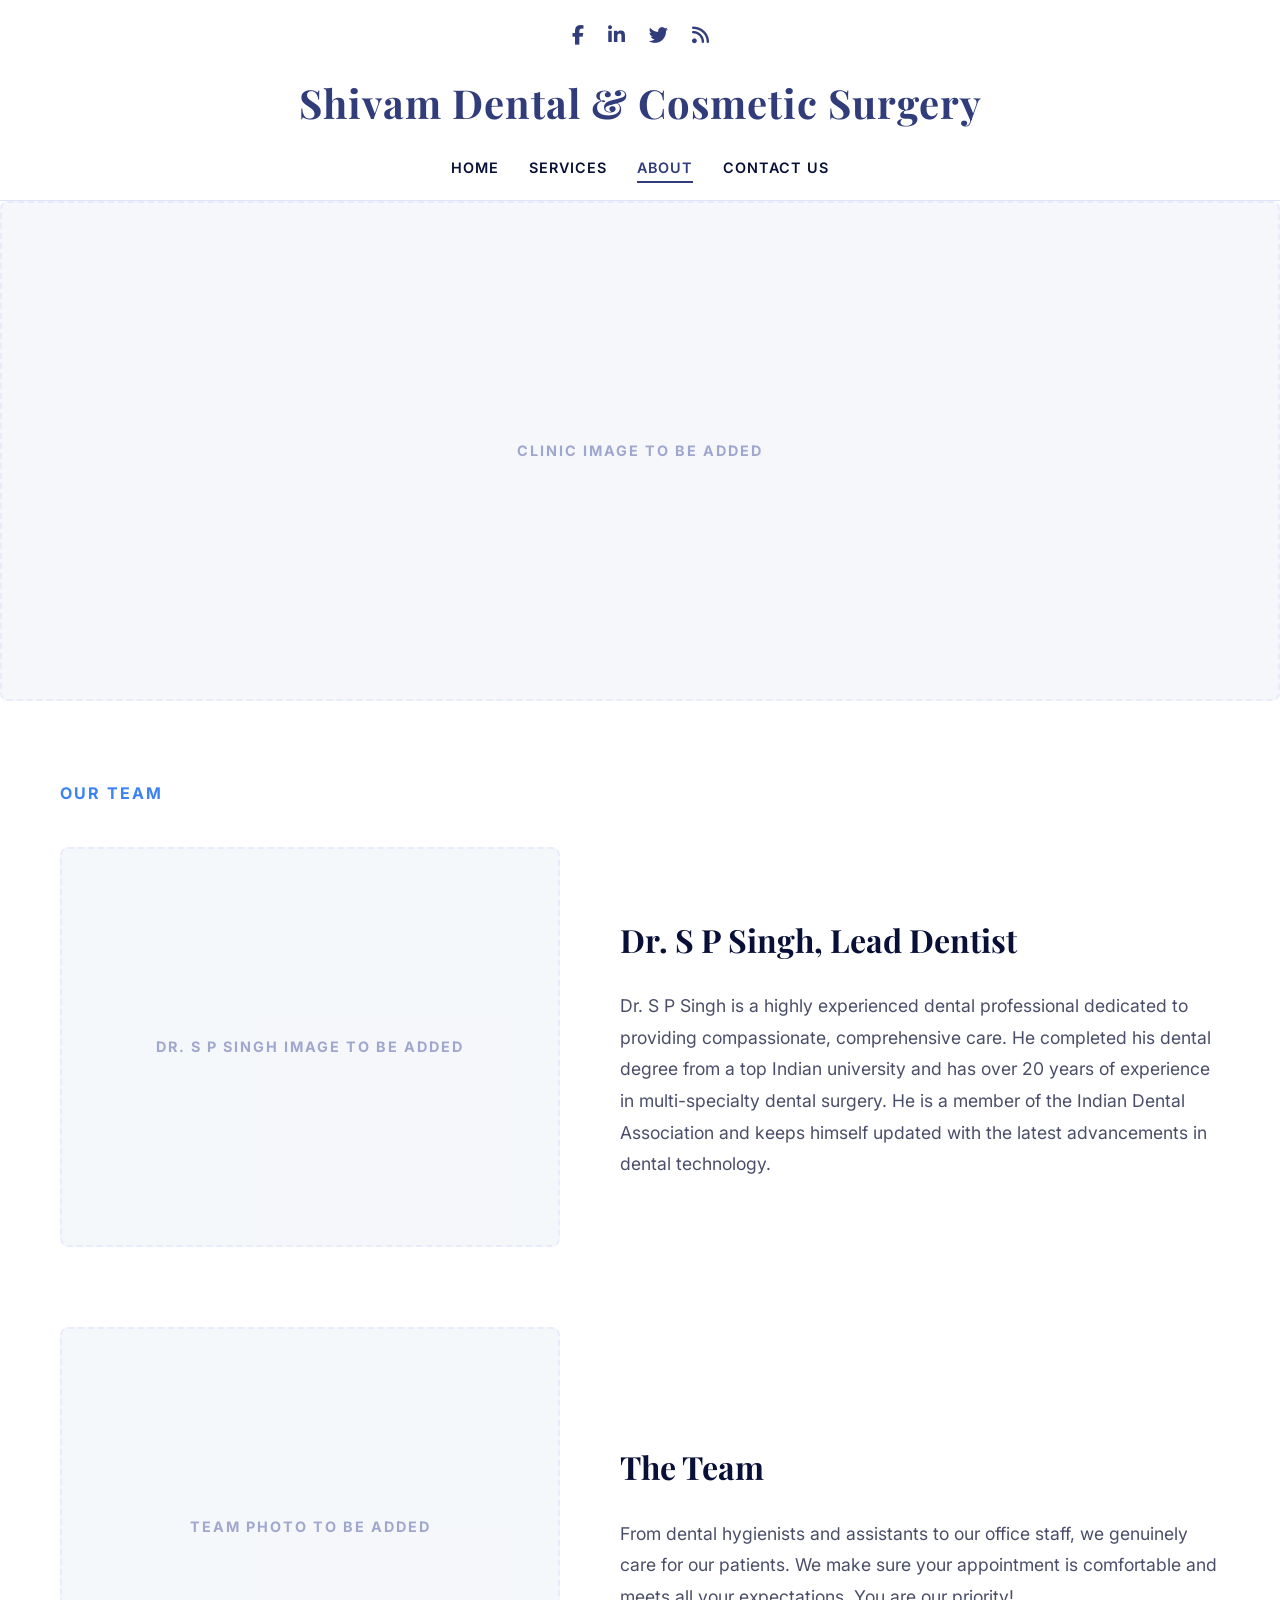
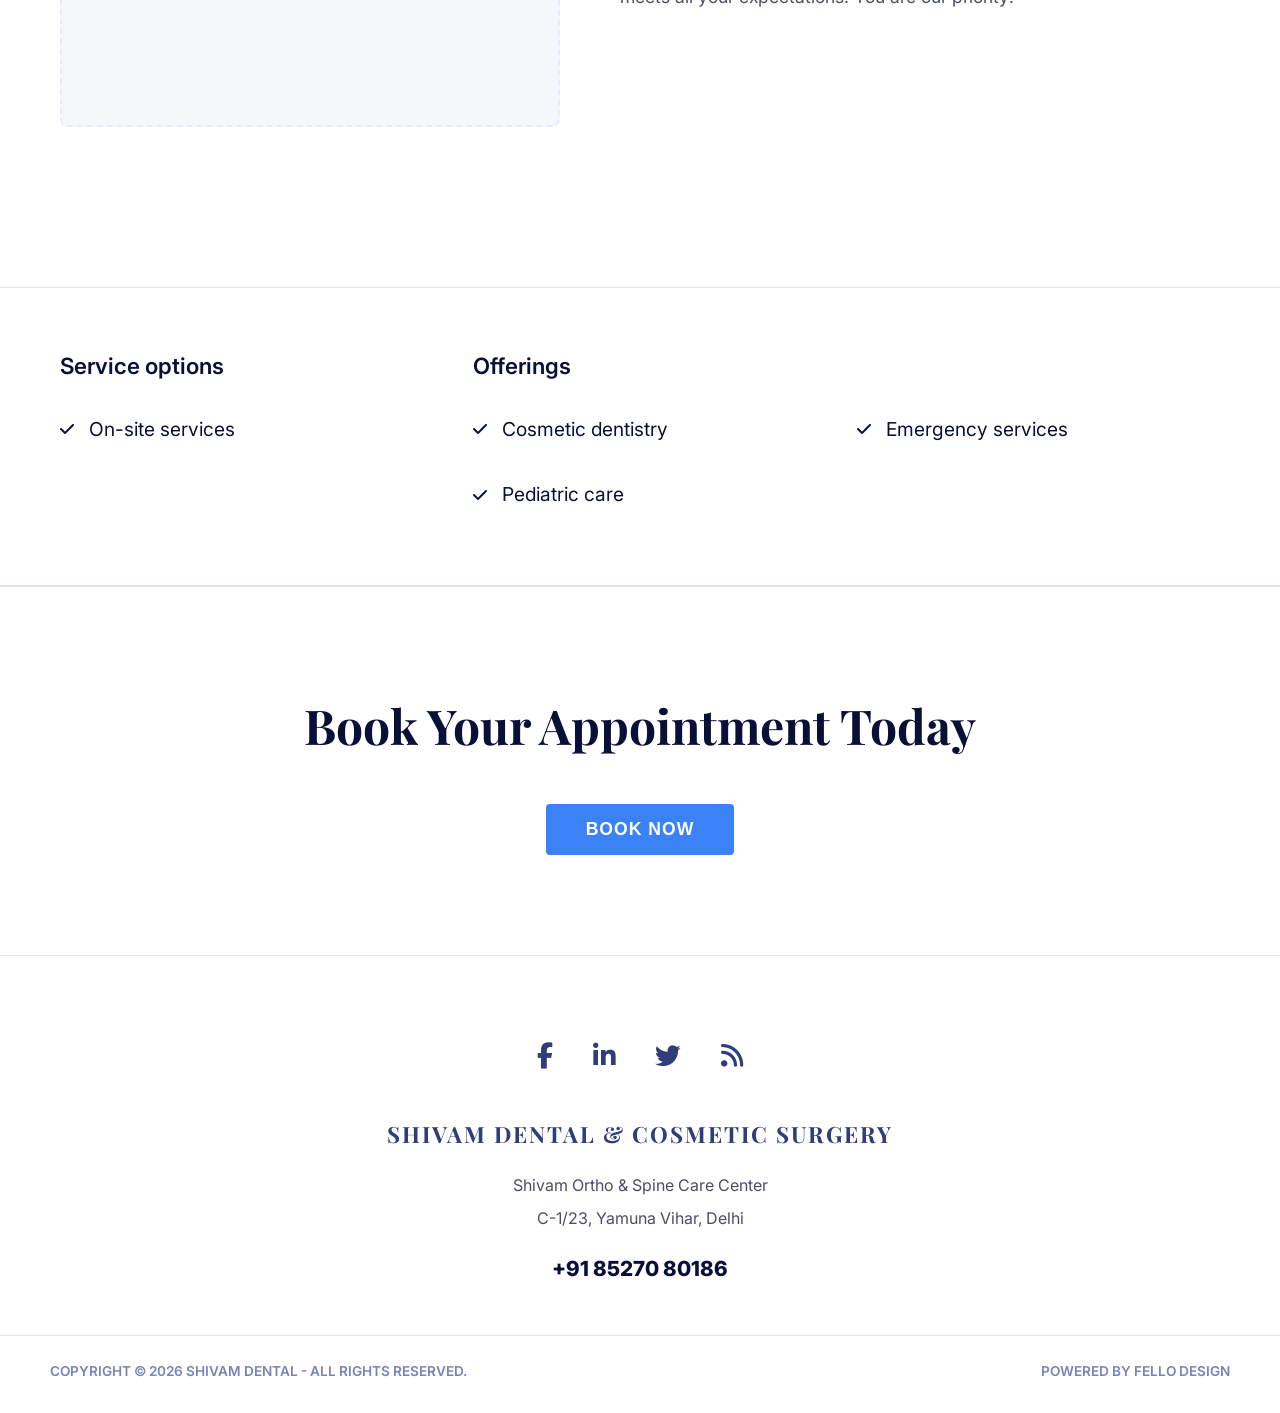
<file: about.html>
<!DOCTYPE html>
<html lang="en">

<head>
    <meta charset="UTF-8">
    <meta name="viewport" content="width=device-width, initial-scale=1.0">
    <title>About Us | Shivam Dental & Cosmetic Surgery</title>
    <meta name="description"
        content="Meet our team of experienced dental professionals led by Dr. S P Singh at Shivam Dental & Cosmetic Surgery, Yamuna Vihar, Delhi.">
    <link rel="stylesheet" href="styles.css">
    <link rel="preconnect" href="https://fonts.googleapis.com">
    <link rel="preconnect" href="https://fonts.gstatic.com" crossorigin>
    <link
        href="https://fonts.googleapis.com/css2?family=Playfair+Display:ital,wght@0,400..900;1,400..900&family=Inter:wght@300;400;500;600&display=swap"
        rel="stylesheet">
    <link rel="stylesheet" href="https://cdnjs.cloudflare.com/ajax/libs/font-awesome/6.5.1/css/all.min.css">
</head>

<body>
    <header>
        <div class="top-bar">
            <div class="social-icons">
                <a href="#"><i class="fab fa-facebook-f"></i></a>
                <a href="#"><i class="fab fa-linkedin-in"></i></a>
                <a href="#"><i class="fab fa-twitter"></i></a>
                <a href="#"><i class="fas fa-rss"></i></a>
            </div>
        </div>
        <div class="logo-container">
            <h1 class="logo">Shivam Dental & Cosmetic Surgery</h1>
        </div>
        <nav>
            <ul>
                <li><a href="index.html">HOME</a></li>
                <li><a href="services.html">SERVICES</a></li>
                <li><a href="about.html" class="active">ABOUT</a></li>
                <li><a href="contact.html">CONTACT US</a></li>
            </ul>
        </nav>
    </header>

    <main class="about-page">
        <section class="about-hero">
            <div class="full-img-container">
                <div class="image-placeholder">
                    <span>CLINIC IMAGE TO BE ADDED</span>
                </div>
            </div>
        </section>

        <section class="team-section">
            <div class="container">
                <h5 class="section-label">OUR TEAM</h5>

                <div class="profile-row">
                    <div class="profile-img">
                        <div class="image-placeholder">
                            <span>DR. S P SINGH IMAGE TO BE ADDED</span>
                        </div>
                    </div>
                    <div class="profile-text">
                        <h3>Dr. S P Singh, Lead Dentist</h3>
                        <p>Dr. S P Singh is a highly experienced dental professional dedicated to providing
                            compassionate,
                            comprehensive care. He completed his dental degree from a top Indian university and has over
                            20
                            years of experience in multi-specialty dental surgery. He is a member of the Indian Dental
                            Association
                            and keeps himself updated with the latest advancements in dental technology.</p>
                    </div>
                </div>

                <div class="profile-row">
                    <div class="profile-img">
                        <div class="image-placeholder">
                            <span>TEAM PHOTO TO BE ADDED</span>
                        </div>
                    </div>
                    <div class="profile-text">
                        <h3>The Team</h3>
                        <p>From dental hygienists and assistants to our office staff, we genuinely care for our
                            patients.
                            We make sure your appointment is comfortable and meets all your expectations. You are our
                            priority!</p>
                    </div>
                </div>
            </div>
        </section>

        <section class="offerings-section">
            <div class="container">
                <div class="offerings-grid">
                    <div class="offerings-column">
                        <h4>Service options</h4>
                        <ul class="check-list">
                            <li><i class="fas fa-check"></i> On-site services</li>
                        </ul>
                    </div>
                    <div class="offerings-column">
                        <h4>Offerings</h4>
                        <ul class="check-list grid-li">
                            <li><i class="fas fa-check"></i> Cosmetic dentistry</li>
                            <li><i class="fas fa-check"></i> Emergency services</li>
                            <li><i class="fas fa-check"></i> Pediatric care</li>
                        </ul>
                    </div>
                </div>
            </div>
        </section>

        <section class="book-now-cta">
            <div class="container text-center">
                <h2>Book Your Appointment Today</h2>
                <button class="btn-primary">BOOK NOW</button>
            </div>
        </section>
    </main>

    <footer>
        <div class="footer-social">
            <a href="#"><i class="fab fa-facebook-f"></i></a>
            <a href="#"><i class="fab fa-linkedin-in"></i></a>
            <a href="#"><i class="fab fa-twitter"></i></a>
            <a href="#"><i class="fas fa-rss"></i></a>
        </div>
        <div class="footer-info">
            <h3>SHIVAM DENTAL & COSMETIC SURGERY</h3>
            <p>Shivam Ortho & Spine Care Center</p>
            <p>C-1/23, Yamuna Vihar, Delhi</p>
            <p class="phone">+91 85270 80186</p>
        </div>
        <div class="footer-bottom">
            <p>COPYRIGHT &copy; 2026 SHIVAM DENTAL - ALL RIGHTS RESERVED.</p>
            <p>POWERED BY FELLO DESIGN</p>
        </div>
    </footer>
</body>

</html>
</file>
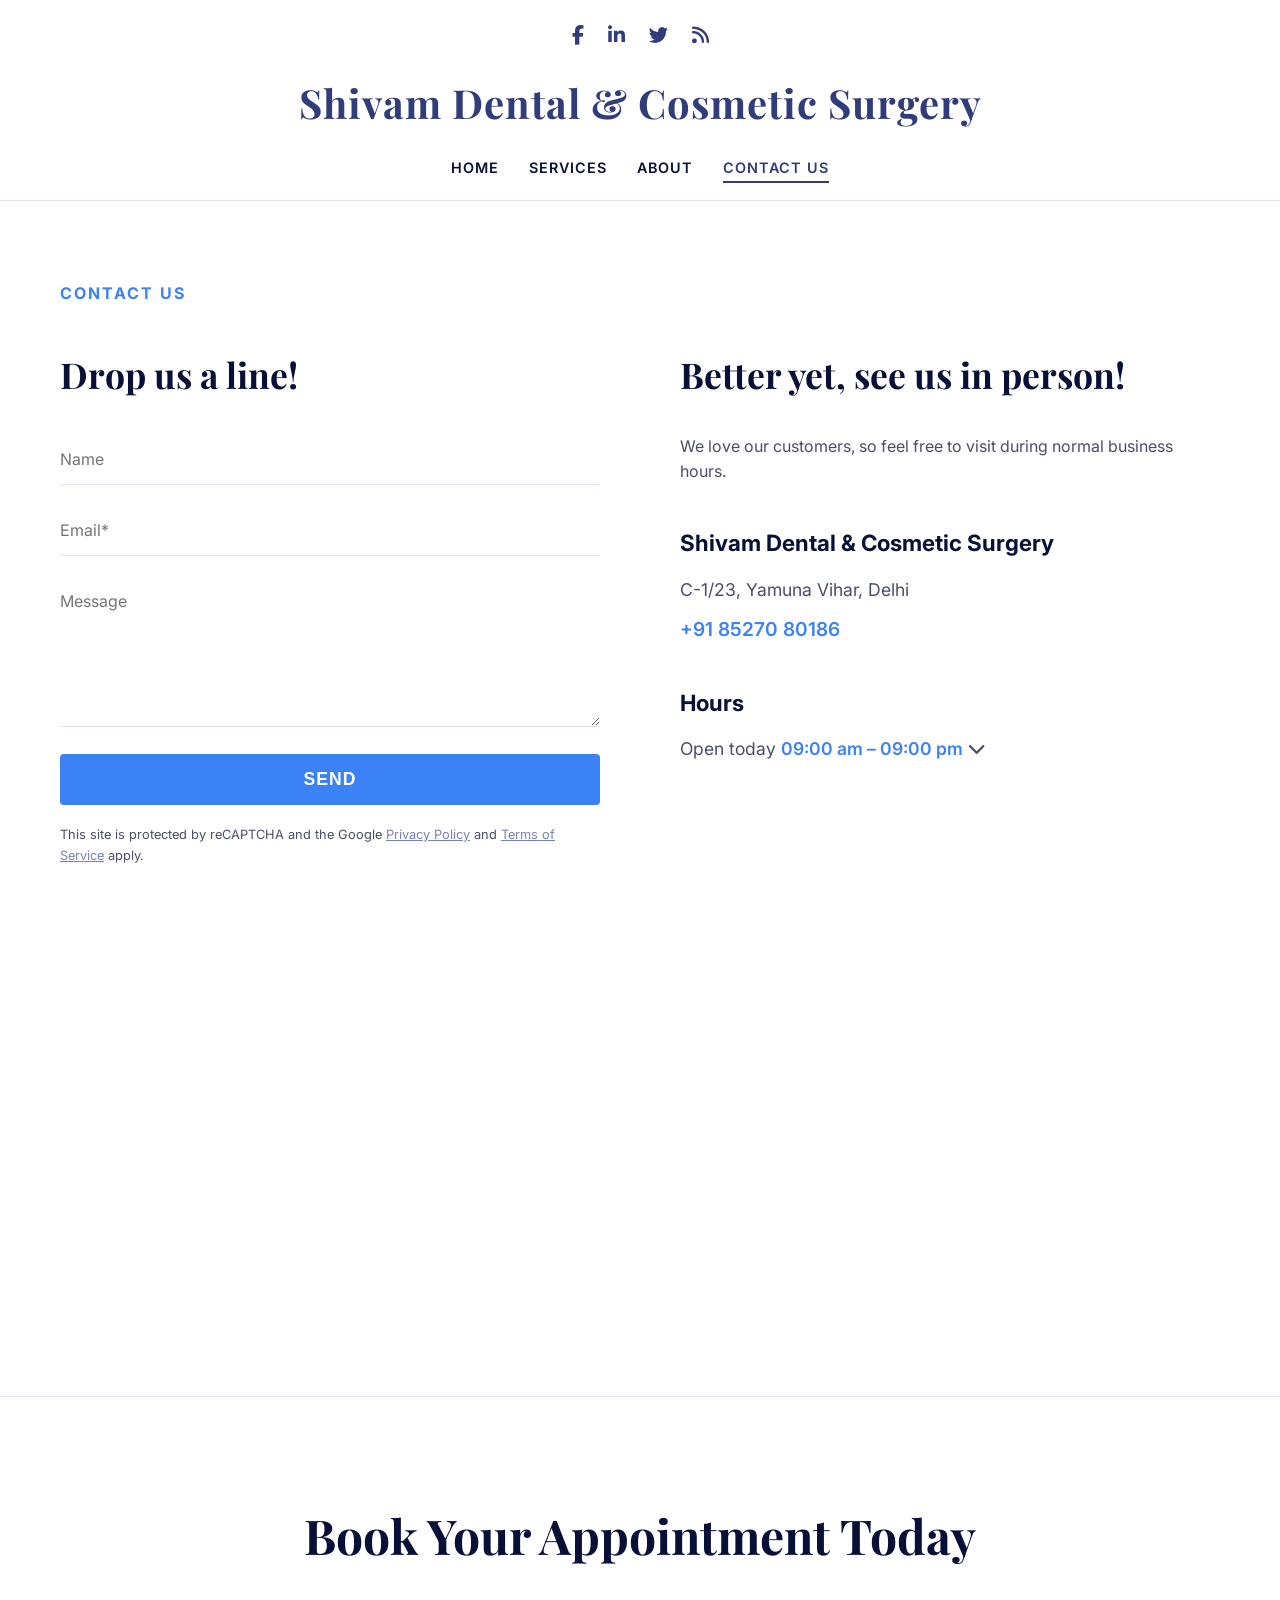
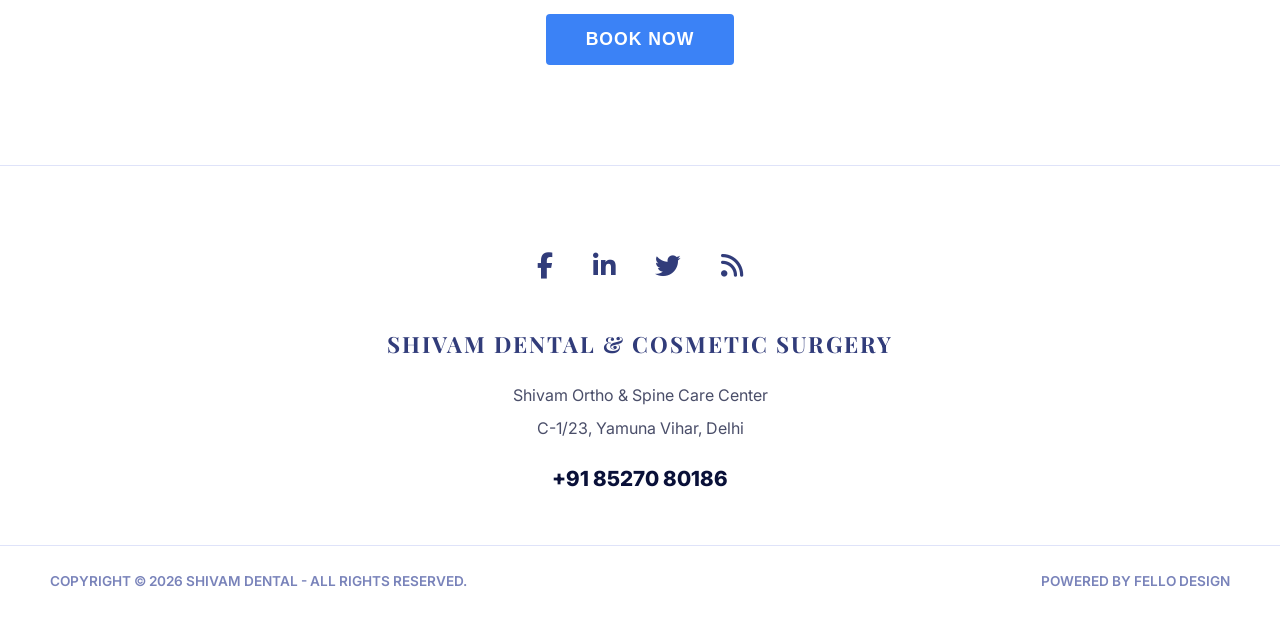
<file: contact.html>
<!DOCTYPE html>
<html lang="en">

<head>
    <meta charset="UTF-8">
    <meta name="viewport" content="width=device-width, initial-scale=1.0">
    <title>Contact Us | Shivam Dental & Cosmetic Surgery</title>
    <meta name="description"
        content="Contact Shivam Dental & Cosmetic Surgery in Yamuna Vihar, Delhi. Drop us a line or visit our clinic for expert dental care.">
    <link rel="stylesheet" href="styles.css">
    <link rel="preconnect" href="https://fonts.googleapis.com">
    <link rel="preconnect" href="https://fonts.gstatic.com" crossorigin>
    <link
        href="https://fonts.googleapis.com/css2?family=Playfair+Display:ital,wght@0,400..900;1,400..900&family=Inter:wght@300;400;500;600&display=swap"
        rel="stylesheet">
    <link rel="stylesheet" href="https://cdnjs.cloudflare.com/ajax/libs/font-awesome/6.5.1/css/all.min.css">
</head>

<body>
    <header>
        <div class="top-bar">
            <div class="social-icons">
                <a href="#"><i class="fab fa-facebook-f"></i></a>
                <a href="#"><i class="fab fa-linkedin-in"></i></a>
                <a href="#"><i class="fab fa-twitter"></i></a>
                <a href="#"><i class="fas fa-rss"></i></a>
            </div>
        </div>
        <div class="logo-container">
            <h1 class="logo">Shivam Dental & Cosmetic Surgery</h1>
        </div>
        <nav>
            <ul>
                <li><a href="index.html">HOME</a></li>
                <li><a href="services.html">SERVICES</a></li>
                <li><a href="about.html">ABOUT</a></li>
                <li><a href="contact.html" class="active">CONTACT US</a></li>
            </ul>
        </nav>
    </header>

    <main class="contact-page">
        <section class="contact-content">
            <div class="container">
                <h5 class="section-label">CONTACT US</h5>
                <div class="contact-grid">
                    <div class="contact-form-side">
                        <h2>Drop us a line!</h2>
                        <form class="drop-line-form">
                            <div class="form-group">
                                <input type="text" placeholder="Name" required>
                            </div>
                            <div class="form-group">
                                <input type="email" placeholder="Email*" required>
                            </div>
                            <div class="form-group">
                                <textarea placeholder="Message" rows="6" required></textarea>
                            </div>
                            <button type="submit" class="btn-primary btn-block">SEND</button>
                        </form>
                        <p class="recaptcha-text">This site is protected by reCAPTCHA and the Google <a href="#">Privacy
                                Policy</a> and <a href="#">Terms of Service</a> apply.</p>
                    </div>

                    <div class="contact-info-side">
                        <h2>Better yet, see us in person!</h2>
                        <p>We love our customers, so feel free to visit during normal business hours.</p>

                        <div class="info-block">
                            <h3>Shivam Dental & Cosmetic Surgery</h3>
                            <p>C-1/23, Yamuna Vihar, Delhi</p>
                            <a href="tel:+918527080186" class="phone-link">+91 85270 80186</a>
                        </div>

                        <div class="hours-block">
                            <h3>Hours</h3>
                            <p>Open today <span class="time-span">09:00 am – 09:00 pm</span> <i
                                    class="fas fa-chevron-down"></i></p>
                        </div>
                    </div>
                </div>
            </div>
        </section>

        <section class="map-section">
            <iframe src="https://maps.google.com/maps?q=Shivam+Dental+Clinic+Yamuna+Vihar+Delhi&hl=en&z=16&output=embed"
                width="100%" height="450" style="border:0;" allowfullscreen="" loading="lazy"
                referrerpolicy="no-referrer-when-downgrade">
            </iframe>
        </section>

        <section class="book-now-cta">
            <div class="container text-center">
                <h2>Book Your Appointment Today</h2>
                <button class="btn-primary">BOOK NOW</button>
            </div>
        </section>
    </main>

    <footer>
        <div class="footer-social">
            <a href="#"><i class="fab fa-facebook-f"></i></a>
            <a href="#"><i class="fab fa-linkedin-in"></i></a>
            <a href="#"><i class="fab fa-twitter"></i></a>
            <a href="#"><i class="fas fa-rss"></i></a>
        </div>
        <div class="footer-info">
            <h3>SHIVAM DENTAL & COSMETIC SURGERY</h3>
            <p>Shivam Ortho & Spine Care Center</p>
            <p>C-1/23, Yamuna Vihar, Delhi</p>
            <p class="phone">+91 85270 80186</p>
        </div>
        <div class="footer-bottom">
            <p>COPYRIGHT &copy; 2026 SHIVAM DENTAL - ALL RIGHTS RESERVED.</p>
            <p>POWERED BY FELLO DESIGN</p>
        </div>
    </footer>
</body>

</html>
</file>
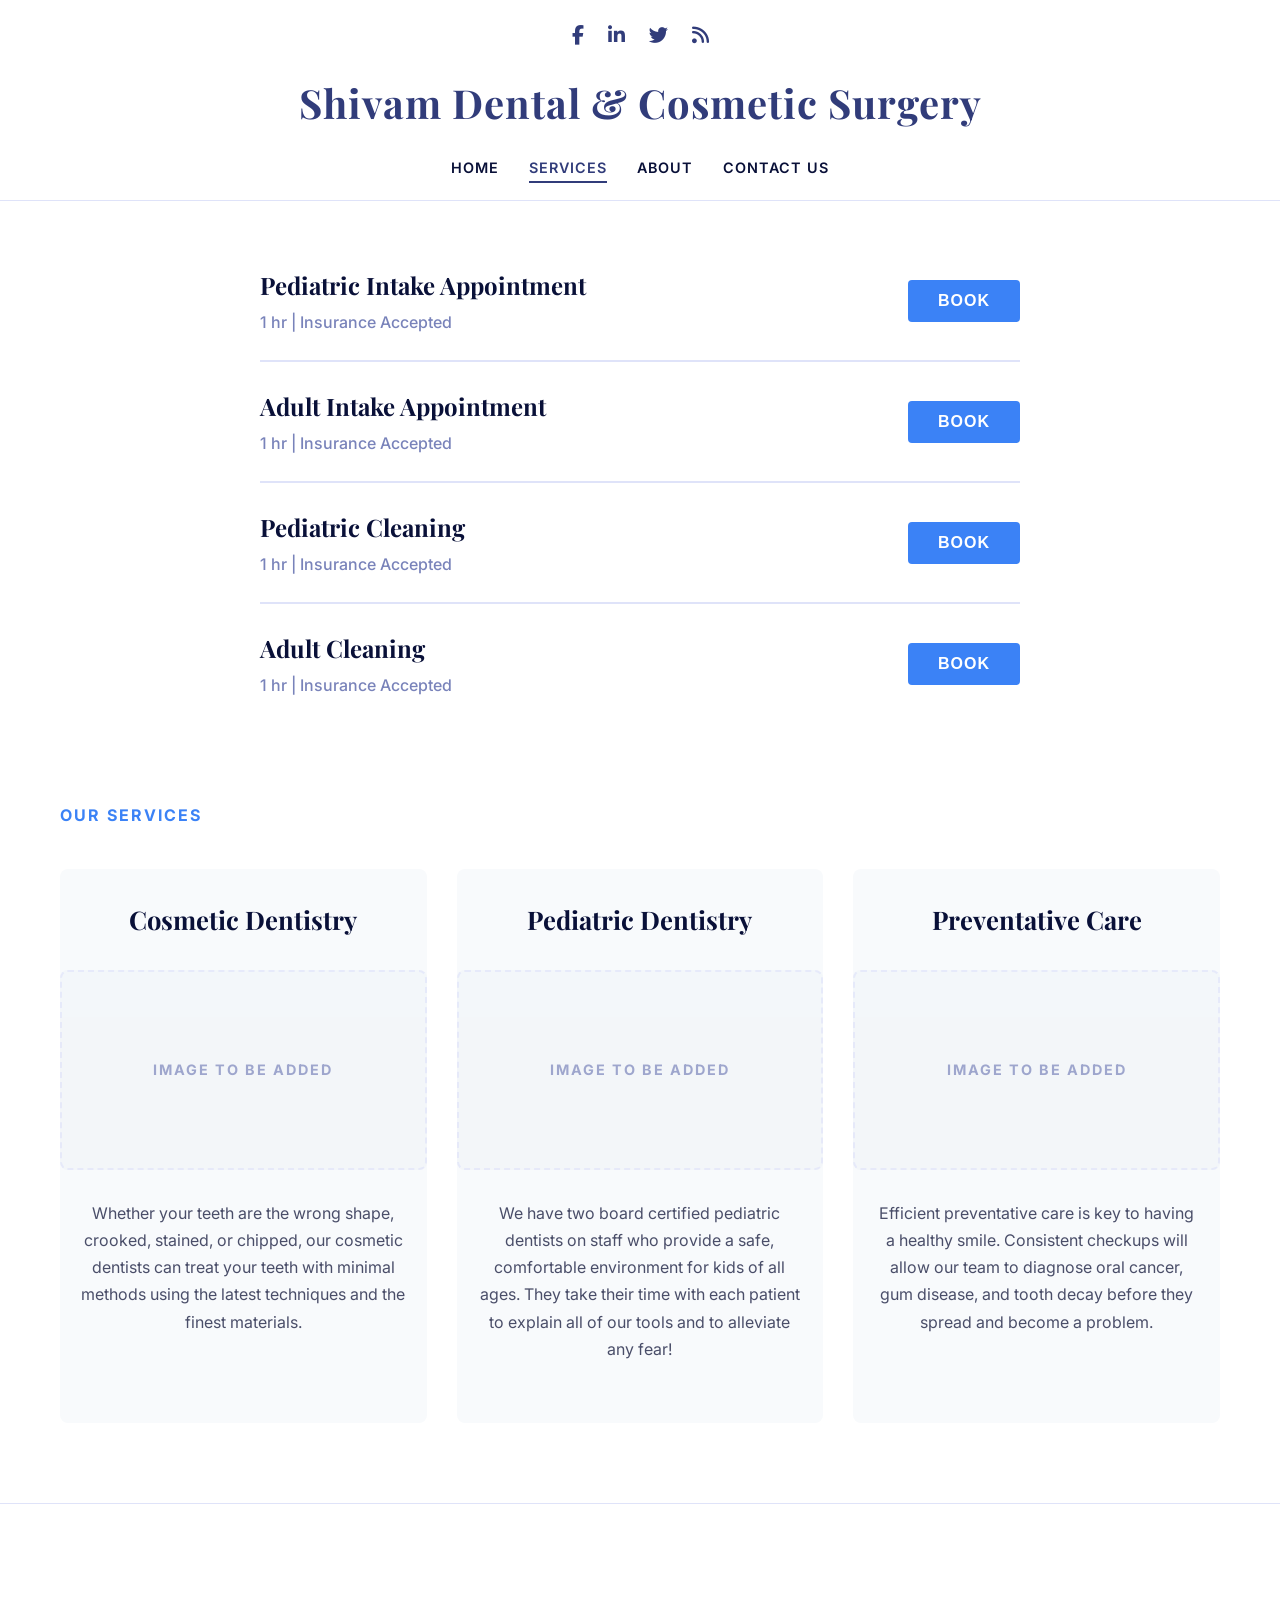
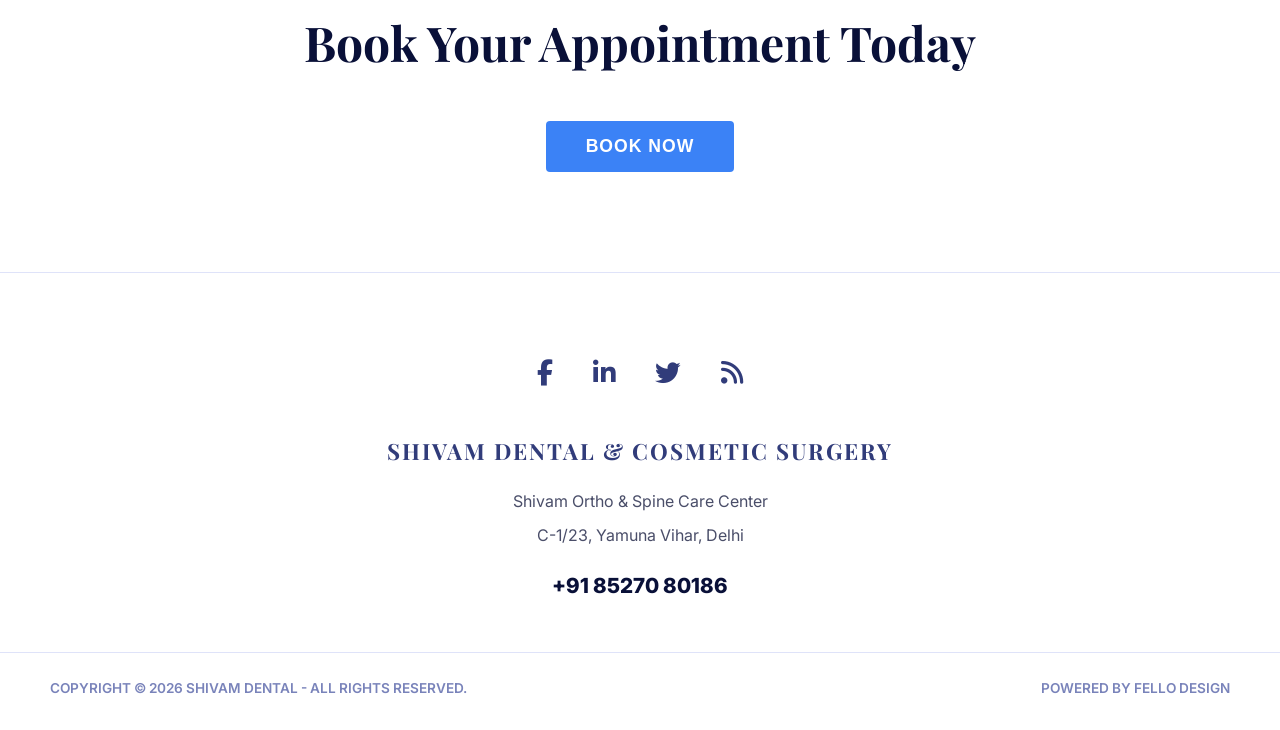
<file: services.html>
<!DOCTYPE html>
<html lang="en">

<head>
    <meta charset="UTF-8">
    <meta name="viewport" content="width=device-width, initial-scale=1.0">
    <title>Our Services | Shivam Dental & Cosmetic Surgery</title>
    <meta name="description"
        content="Comprehensive dental services including pediatric dental care, cosmetic dentistry, and preventative treatments at Shivam Dental, Yamuna Vihar, Delhi.">
    <link rel="stylesheet" href="styles.css">
    <link rel="preconnect" href="https://fonts.googleapis.com">
    <link rel="preconnect" href="https://fonts.gstatic.com" crossorigin>
    <link
        href="https://fonts.googleapis.com/css2?family=Playfair+Display:ital,wght@0,400..900;1,400..900&family=Inter:wght@300;400;500;600&display=swap"
        rel="stylesheet">
    <link rel="stylesheet" href="https://cdnjs.cloudflare.com/ajax/libs/font-awesome/6.5.1/css/all.min.css">
</head>

<body>
    <header>
        <div class="top-bar">
            <div class="social-icons">
                <a href="#"><i class="fab fa-facebook-f"></i></a>
                <a href="#"><i class="fab fa-linkedin-in"></i></a>
                <a href="#"><i class="fab fa-twitter"></i></a>
                <a href="#"><i class="fas fa-rss"></i></a>
            </div>
        </div>
        <div class="logo-container">
            <h1 class="logo">Shivam Dental & Cosmetic Surgery</h1>
        </div>
        <nav>
            <ul>
                <li><a href="index.html">HOME</a></li>
                <li><a href="services.html" class="active">SERVICES</a></li>
                <li><a href="about.html">ABOUT</a></li>
                <li><a href="contact.html">CONTACT US</a></li>
            </ul>
        </nav>
    </header>

    <main class="services-page">
        <section class="appointments-list">
            <div class="container container-narrow">
                <div class="appointment-row">
                    <div class="info">
                        <h3>Pediatric Intake Appointment</h3>
                        <p>1 hr | Insurance Accepted</p>
                    </div>
                    <button class="btn-book">BOOK</button>
                </div>
                <div class="appointment-row">
                    <div class="info">
                        <h3>Adult Intake Appointment</h3>
                        <p>1 hr | Insurance Accepted</p>
                    </div>
                    <button class="btn-book">BOOK</button>
                </div>
                <div class="appointment-row">
                    <div class="info">
                        <h3>Pediatric Cleaning</h3>
                        <p>1 hr | Insurance Accepted</p>
                    </div>
                    <button class="btn-book">BOOK</button>
                </div>
                <div class="appointment-row">
                    <div class="info">
                        <h3>Adult Cleaning</h3>
                        <p>1 hr | Insurance Accepted</p>
                    </div>
                    <button class="btn-book">BOOK</button>
                </div>
            </div>
        </section>

        <section class="our-services-grid">
            <div class="container">
                <h5 class="section-label">OUR SERVICES</h5>
                <div class="services-cards">
                    <div class="service-detail-card">
                        <h3>Cosmetic Dentistry</h3>
                        <div class="img-box">
                            <div class="image-placeholder">
                                <span>IMAGE TO BE ADDED</span>
                            </div>
                        </div>
                        <div class="text-box">
                            <p>Whether your teeth are the wrong shape, crooked, stained, or chipped, our cosmetic
                                dentists can treat your teeth with minimal methods using the latest techniques and the
                                finest materials.</p>
                        </div>
                    </div>
                    <div class="service-detail-card">
                        <h3>Pediatric Dentistry</h3>
                        <div class="img-box">
                            <div class="image-placeholder">
                                <span>IMAGE TO BE ADDED</span>
                            </div>
                        </div>
                        <div class="text-box">
                            <p>We have two board certified pediatric dentists on staff who provide a safe, comfortable
                                environment for kids of all ages. They take their time with each patient to explain all
                                of our tools and to alleviate any fear!</p>
                        </div>
                    </div>
                    <div class="service-detail-card">
                        <h3>Preventative Care</h3>
                        <div class="img-box">
                            <div class="image-placeholder">
                                <span>IMAGE TO BE ADDED</span>
                            </div>
                        </div>
                        <div class="text-box">
                            <p>Efficient preventative care is key to having a healthy smile. Consistent checkups will
                                allow our team to diagnose oral cancer, gum disease, and tooth decay before they spread
                                and become a problem.</p>
                        </div>
                    </div>
                </div>
            </div>
        </section>

        <section class="book-now-cta">
            <div class="container text-center">
                <h2>Book Your Appointment Today</h2>
                <button class="btn-primary">BOOK NOW</button>
            </div>
        </section>
    </main>

    <footer>
        <div class="footer-social">
            <a href="#"><i class="fab fa-facebook-f"></i></a>
            <a href="#"><i class="fab fa-linkedin-in"></i></a>
            <a href="#"><i class="fab fa-twitter"></i></a>
            <a href="#"><i class="fas fa-rss"></i></a>
        </div>
        <div class="footer-info">
            <h3>SHIVAM DENTAL & COSMETIC SURGERY</h3>
            <p>Shivam Ortho & Spine Care Center</p>
            <p>C-1/23, Yamuna Vihar, Delhi</p>
            <p class="phone">+91 85270 80186</p>
        </div>
        <div class="footer-bottom">
            <p>COPYRIGHT &copy; 2026 SHIVAM DENTAL - ALL RIGHTS RESERVED.</p>
            <p>POWERED BY FELLO DESIGN</p>
        </div>
    </footer>
</body>

</html>
</file>
<file: styles.css>
:root {
    --primary: #313C7A;
    --secondary: #7983BA;
    --accent: #DFE3F9;
    --text-dark: #091038;
    --text-light: #4A4E69;
    --bg-soft: #E9E9E9;
    --white: #ffffff;
    --transition: all 0.3s cubic-bezier(0.19, 1, 0.22, 1);
}

* {
    margin: 0;
    padding: 0;
    box-sizing: border-box;
}

body {
    font-family: 'Inter', sans-serif;
    line-height: 1.6;
    color: var(--text-dark);
    background-color: var(--white);
    overflow-x: hidden;
}

h1,
h2,
h3,
h4 {
    font-family: 'Playfair Display', serif;
    font-weight: 700;
}

.container {
    max-width: 1200px;
    margin: 0 auto;
    padding: 0 20px;
}

/* Header */
header {
    padding: 20px 0;
    text-align: center;
    border-bottom: 1px solid var(--accent);
}

.top-bar {
    margin-bottom: 20px;
}

.social-icons a {
    color: var(--primary);
    margin: 0 10px;
    font-size: 1.2rem;
    transition: var(--transition);
}

.social-icons a:hover {
    color: var(--secondary);
    transform: translateY(-2px);
}

.logo {
    color: var(--primary);
    font-size: 2.5rem;
    margin-bottom: 20px;
    letter-spacing: 1px;
}

nav ul {
    list-style: none;
    display: flex;
    justify-content: center;
    gap: 30px;
    margin-top: 20px;
}

nav ul li a {
    text-decoration: none;
    color: var(--text-dark);
    font-size: 0.9rem;
    font-weight: 600;
    letter-spacing: 1px;
    padding-bottom: 5px;
    transition: var(--transition);
}

nav ul li a.active {
    border-bottom: 2px solid var(--primary);
    color: var(--primary);
}

nav ul li a:hover {
    color: var(--primary);
}

/* Navigation */
nav {
    margin-top: 20px;
}

/* Hero Section */
.hero {
    margin-top: 20px;
}

.hero-image-wrapper {
    display: flex;
    align-items: center;
    justify-content: center;
    width: 100%;
}

.hero-image-wrapper img {
    max-height: 600px;
    object-fit: cover;
    width: 100%;
    transition: var(--transition);
}

.side-img {
    opacity: 0.7;
}

.main-img {
    z-index: 2;
    box-shadow: 0 10px 30px rgba(0, 0, 0, 0.1);
}

/* Booking Section */
.booking {
    text-align: center;
    padding: 60px 20px;
}

.booking h2 {
    font-size: 2.5rem;
    margin-bottom: 30px;
    color: var(--text-dark);
}

.btn-primary {
    background-color: var(--primary);
    color: var(--white);
    border: none;
    padding: 15px 40px;
    font-size: 1.1rem;
    font-weight: 600;
    letter-spacing: 1px;
    cursor: pointer;
    transition: var(--transition);
    border-radius: 4px;
}

.btn-primary:hover {
    background-color: var(--secondary);
    transform: translateY(-2px);
    box-shadow: 0 5px 15px rgba(49, 60, 122, 0.3);
}

/* Services Section */
.services {
    background-color: var(--accent);
    padding: 80px 0;
}

.services .container {
    display: grid;
    grid-template-columns: repeat(3, 1fr);
    gap: 40px;
}

.service-card {
    text-align: center;
    padding: 40px 20px;
    background: var(--white);
    border-radius: 12px;
    transition: var(--transition);
    box-shadow: 0 5px 15px rgba(0, 0, 0, 0.02);
}

.service-card:hover {
    transform: translateY(-8px);
    box-shadow: 0 15px 35px rgba(0, 0, 0, 0.08);
}

.icon-box {
    margin-bottom: 25px;
}

.icon-box img {
    width: 80px;
    height: 80px;
}

.service-card h3 {
    font-size: 1.6rem;
    margin-bottom: 20px;
    color: var(--primary);
}

.service-card p {
    color: var(--text-light);
    font-size: 1rem;
    line-height: 1.8;
}

/* Reviews Section */
.reviews {
    position: relative;
    padding: 100px 0;
    background-image: url('https://images.unsplash.com/photo-1629909613654-28a3a7c4d409?auto=format&fit=crop&q=80&w=2000');
    background-size: cover;
    background-position: center;
    background-attachment: fixed;
    text-align: center;
}

.reviews-overlay {
    position: absolute;
    top: 0;
    left: 0;
    width: 100%;
    height: 100%;
    background: rgba(9, 16, 56, 0.85);
    /* rgba version of --text-dark #091038 */
    z-index: 1;
}

.reviews .container {
    position: relative;
    z-index: 2;
}

.reviews h2 {
    color: var(--white);
    font-size: 2.8rem;
    margin-bottom: 60px;
}

.reviews-grid {
    display: grid;
    grid-template-columns: repeat(3, 1fr);
    gap: 30px;
}

.review-card {
    background: var(--white);
    padding: 40px 30px;
    border-radius: 12px;
    box-shadow: 0 10px 40px rgba(0, 0, 0, 0.2);
    transition: var(--transition);
}

.review-card:hover {
    transform: translateY(-10px);
}

.avatar {
    width: 70px;
    height: 70px;
    background: var(--accent);
    border-radius: 50%;
    display: flex;
    align-items: center;
    justify-content: center;
    margin: 0 auto 25px;
    font-weight: 800;
    color: var(--primary);
    font-size: 1.4rem;
}

.rating {
    color: #ffc107;
    margin-bottom: 18px;
    font-size: 1.2rem;
}

.review-card h4 {
    margin-bottom: 15px;
    font-size: 1.3rem;
    color: var(--primary);
}

.review-card p {
    font-style: italic;
    color: var(--text-light);
    margin-bottom: 25px;
    font-size: 1rem;
    line-height: 1.7;
}

.reviewer {
    display: block;
    font-size: 0.9rem;
    color: var(--secondary);
    font-weight: 600;
}

/* Subscribe Section */
.subscribe {
    padding: 100px 0;
    text-align: center;
    background: var(--bg-soft);
}

.subscribe h2 {
    font-size: 2.8rem;
    margin-bottom: 15px;
    color: var(--primary);
}

.subscribe p {
    color: var(--text-light);
    margin-bottom: 40px;
    font-size: 1.2rem;
}

.subscribe-form {
    display: flex;
    max-width: 650px;
    margin: 0 auto;
    gap: 15px;
}

.subscribe-form input {
    flex: 1;
    padding: 18px 25px;
    border: 2px solid var(--accent);
    border-radius: 6px;
    font-size: 1.1rem;
    outline: none;
    transition: var(--transition);
}

.subscribe-form input:focus {
    border-color: var(--primary);
}

/* Footer */
footer {
    padding: 80px 0 30px;
    text-align: center;
    background-color: var(--white);
    border-top: 1px solid var(--accent);
}

.footer-social {
    margin-bottom: 40px;
}

.footer-social a {
    color: var(--primary);
    margin: 0 18px;
    font-size: 1.6rem;
    transition: var(--transition);
}

.footer-social a:hover {
    color: var(--secondary);
    transform: translateY(-4px);
}

.footer-info {
    margin-bottom: 50px;
}

.footer-info h3 {
    color: var(--primary);
    font-size: 1.4rem;
    margin-bottom: 20px;
    letter-spacing: 2px;
}

.footer-info p {
    color: var(--text-light);
    font-size: 1rem;
    margin-bottom: 8px;
}

.footer-info .phone {
    color: var(--text-dark);
    font-weight: 800;
    font-size: 1.3rem;
    margin-top: 20px;
}

.footer-bottom {
    display: flex;
    justify-content: space-between;
    padding: 25px 50px 0;
    border-top: 1px solid var(--accent);
    font-size: 0.85rem;
    color: var(--secondary);
    font-weight: 600;
}

/* Responsive */
@media (max-width: 992px) {

    .services .container,
    .reviews-grid {
        grid-template-columns: repeat(2, 1fr);
    }

    .logo {
        font-size: 2.2rem;
    }
}

@media (max-width: 768px) {
    header {
        padding: 20px 0;
    }

    nav ul {
        flex-wrap: wrap;
        gap: 15px;
        justify-content: center;
        margin-top: 15px;
        padding: 0 10px;
    }

    nav ul li a {
        font-size: 0.85rem;
        padding: 5px;
    }

    .hero-image-wrapper {
        flex-direction: column;
        padding: 0 15px;
    }

    .hero-image-wrapper img {
        width: 100%;
        height: auto;
        max-height: 450px;
        border-radius: 12px;
        margin-bottom: 12px;
    }

    .side-img {
        display: none;
    }

    .booking {
        padding: 50px 20px;
    }

    .booking h2 {
        font-size: 1.8rem;
    }

    .services {
        padding: 70px 0;
    }

    .services .container,
    .reviews-grid {
        grid-template-columns: 1fr;
    }

    .service-card {
        padding: 35px 25px;
    }

    .reviews h2 {
        font-size: 2.4rem;
    }

    .subscribe h2 {
        font-size: 2.22rem;
    }

    .subscribe-form {
        flex-direction: column;
        padding: 0 25px;
    }

    .footer-bottom {
        flex-direction: column;
        gap: 15px;
        text-align: center;
        padding: 25px 20px 0;
    }
}

@media (max-width: 480px) {
    .logo {
        font-size: 1.7rem;
    }

    .social-icons a {
        margin: 0 6px;
        font-size: 1.1rem;
    }

    .btn-primary {
        width: 100%;
        padding: 15px 20px;
    }
}

/* Services Page Styles */
.services-page {
    padding-top: 40px;
}

.container-narrow {
    max-width: 800px;
}

.appointments-list {
    margin-bottom: 80px;
}

.appointment-row {
    display: flex;
    justify-content: space-between;
    align-items: center;
    padding: 25px 0;
    border-bottom: 2px solid var(--accent);
}

.appointment-row:last-child {
    border-bottom: none;
}

.appointment-row h3 {
    font-size: 1.5rem;
    color: var(--text-dark);
    margin-bottom: 5px;
}

.appointment-row p {
    font-size: 1rem;
    color: var(--secondary);
    font-weight: 500;
}

.btn-book {
    background-color: var(--primary);
    color: var(--white);
    border: none;
    padding: 12px 30px;
    font-size: 1rem;
    font-weight: 800;
    letter-spacing: 1px;
    cursor: pointer;
    transition: var(--transition);
    border-radius: 4px;
}

.btn-book:hover {
    background-color: var(--secondary);
    background-color: #3b82f6;
    /* Matching the blue in the image for the specific BOOK button if desired, but sticking to palette */
    transform: scale(1.05);
}

/* Matching the blue specifically for 'BOOK' as per image if it's meant to be a brighter accent */
.btn-book {
    background-color: #3b82f6;
}

.btn-book:hover {
    background-color: #2563eb;
}

.our-services-grid {
    padding-bottom: 80px;
    background-color: var(--white);
}

.section-label {
    font-size: 1rem;
    color: #3b82f6;
    /* Brighter blue used in design for labels */
    letter-spacing: 2px;
    font-family: 'Inter', sans-serif;
    margin-bottom: 40px;
    font-weight: 700;
}

.services-cards {
    display: grid;
    grid-template-columns: repeat(3, 1fr);
    gap: 30px;
}

.service-detail-card {
    background-color: #f8fafc;
    /* Very light accent/grey for cards */
    text-align: center;
    border-radius: 8px;
    overflow: hidden;
    padding-bottom: 30px;
    transition: var(--transition);
}

.service-detail-card:hover {
    transform: translateY(-5px);
    box-shadow: 0 10px 25px rgba(0, 0, 0, 0.05);
}

.service-detail-card h3 {
    font-size: 1.6rem;
    padding: 30px 20px;
    color: var(--text-dark);
}

.service-detail-card .img-box {
    width: 100%;
    height: 200px;
}

.service-detail-card img {
    width: 100%;
    height: 100%;
    object-fit: cover;
}

.service-detail-card .text-box {
    padding: 30px 20px;
}

.service-detail-card p {
    font-size: 1rem;
    line-height: 1.7;
    color: var(--text-light);
}

.book-now-cta {
    padding: 100px 0;
    background-color: var(--white);
    border-top: 1px solid var(--accent);
    text-align: center;
}

.book-now-cta h2 {
    font-size: 3rem;
    margin-bottom: 40px;
    color: var(--text-dark);
}

/* Re-using btn-primary with the brighter blue for this page CTA */
.book-now-cta .btn-primary {
    background-color: #3b82f6;
    max-width: fit-content;
}

.book-now-cta .btn-primary:hover {
    background-color: #2563eb;
}

/* Mobile Responsive For Services Page */
@media (max-width: 768px) {
    .appointment-row {
        flex-direction: row;
        text-align: left;
        padding: 20px 0;
    }

    .appointment-row h3 {
        font-size: 1.2rem;
    }

    .btn-book {
        padding: 8px 18px;
        font-size: 0.9rem;
    }

    .services-cards {
        grid-template-columns: 1fr;
        padding: 0 15px;
    }

    .book-now-cta h2 {
        font-size: 2.22rem;
    }
}

/* About Page Styles */
.about-hero {
    width: 100%;
}

.full-img-container {
    height: 500px;
    width: 100%;
}

.full-img-container img {
    width: 100%;
    height: 100%;
    object-fit: cover;
}

.team-section {
    padding: 80px 0;
}

.profile-row {
    display: flex;
    align-items: center;
    gap: 60px;
    margin-bottom: 80px;
}

.profile-row.reverse {
    flex-direction: row-reverse;
}

.profile-img {
    flex: 1;
    height: 400px;
    border-radius: 8px;
    overflow: hidden;
}

.profile-img img {
    width: 100%;
    height: 100%;
    object-fit: cover;
}

.profile-text {
    flex: 1.2;
}

.profile-text h3 {
    font-size: 2rem;
    color: var(--text-dark);
    margin-bottom: 25px;
}

.profile-text p {
    font-size: 1.1rem;
    line-height: 1.8;
    color: var(--text-light);
}

/* Offerings section style from image 2 */
.offerings-section {
    padding: 60px 0;
    border-top: 1px solid var(--accent);
    border-bottom: 1px solid var(--accent);
    background-color: var(--white);
}

.offerings-grid {
    display: grid;
    grid-template-columns: 1fr 2fr;
    gap: 40px;
}

.offerings-column h4 {
    font-size: 1.4rem;
    color: var(--text-dark);
    margin-bottom: 30px;
    font-family: 'Inter', sans-serif;
    font-weight: 600;
}

.check-list {
    list-style: none;
}

.check-list li {
    font-size: 1.2rem;
    color: var(--text-dark);
    margin-bottom: 15px;
    display: flex;
    align-items: center;
    gap: 15px;
}

.check-list i {
    color: var(--text-dark);
    font-size: 1rem;
}

.check-list.grid-li {
    display: grid;
    grid-template-columns: 1fr 1fr;
    gap: 20px;
}

/* Mobile Responsive for About Page */
@media (max-width: 992px) {

    .profile-row,
    .profile-row.reverse {
        flex-direction: column;
        gap: 30px;
        text-align: center;
    }

    .profile-img {
        width: 100%;
        max-width: 500px;
        height: 350px;
    }
}

@media (max-width: 768px) {
    .full-img-container {
        height: 300px;
    }

    .offerings-grid {
        grid-template-columns: 1fr;
    }

    .check-list.grid-li {
        grid-template-columns: 1fr;
    }

    .profile-text h3 {
        font-size: 1.5rem;
    }
}

/* Contact Page Styles */
.contact-content {
    padding: 80px 0;
}

.contact-grid {
    display: grid;
    grid-template-columns: 1fr 1fr;
    gap: 80px;
}

.contact-form-side h2,
.contact-info-side h2 {
    font-size: 2.22rem;
    color: var(--text-dark);
    margin-bottom: 30px;
}

.contact-form-side p.recaptcha-text {
    font-size: 0.8rem;
    color: var(--text-light);
    margin-top: 20px;
}

.contact-form-side p.recaptcha-text a {
    color: var(--secondary);
    text-decoration: underline;
}

.drop-line-form .form-group {
    margin-bottom: 20px;
}

.drop-line-form input,
.drop-line-form textarea {
    width: 100%;
    padding: 15px 0;
    border: none;
    border-bottom: 1px solid var(--accent);
    font-size: 1rem;
    font-family: 'Inter', sans-serif;
    outline: none;
    transition: var(--transition);
}

.drop-line-form input:focus,
.drop-line-form textarea:focus {
    border-bottom-color: #3b82f6;
}

.btn-block {
    width: 100%;
    background-color: #3b82f6 !important;
}

.btn-block:hover {
    background-color: #2563eb !important;
}

.contact-info-side p {
    font-size: 1rem;
    color: var(--text-light);
    margin-bottom: 40px;
}

.info-block {
    margin-bottom: 40px;
}

.info-block h3,
.hours-block h3 {
    font-size: 1.4rem;
    color: var(--text-dark);
    margin-bottom: 15px;
    font-family: 'Inter', sans-serif;
}

.info-block p,
.hours-block p {
    font-size: 1.1rem;
    color: var(--text-light);
    margin-bottom: 10px;
}

.phone-link {
    font-size: 1.2rem;
    color: #3b82f6;
    font-weight: 600;
    text-decoration: none;
}

.time-span {
    color: #3b82f6;
    font-weight: 600;
}

.map-section {
    line-height: 0;
}

.map-section iframe {
    filter: none;
}

/* Mobile Responsive for Contact Page */
@media (max-width: 992px) {
    .contact-grid {
        grid-template-columns: 1fr;
        gap: 60px;
    }
}

@media (max-width: 768px) {

    .contact-form-side h2,
    .contact-info-side h2 {
        font-size: 1.8rem;
    }

    .contact-content {
        padding: 50px 0;
    }
}

/* Image Placeholder Style */
.image-placeholder {
    background-color: #f1f5f9;
    display: flex;
    align-items: center;
    justify-content: center;
    color: var(--secondary);
    font-size: 0.9rem;
    font-weight: 700;
    text-transform: uppercase;
    letter-spacing: 2px;
    height: 100%;
    width: 100%;
    text-align: center;
    padding: 20px;
    border-radius: 8px;
    border: 2px dashed var(--accent);
    box-sizing: border-box;
    transition: var(--transition);
    opacity: 0.7;
}

.image-placeholder span {
    display: block;
    line-height: 1.4;
}

/* Enhancing general mobile compatibility across all pages */
@media (max-width: 480px) {
    .container {
        padding: 0 15px;
    }

    h1 {
        font-size: 1.8rem !important;
    }

    h2 {
        font-size: 1.6rem !important;
    }

    .btn-primary,
    .btn-book {
        font-size: 0.85rem !important;
        padding: 12px 15px !important;
        width: 100%;
        text-align: center;
    }

    .image-placeholder {
        font-size: 0.75rem;
        padding: 10px;
    }

    .nav-toggle-label {
        margin-top: 10px;
    }

    footer .footer-bottom {
        padding: 20px 10px;
        flex-direction: column;
        text-align: center;
        gap: 10px;
    }
}
</file>
